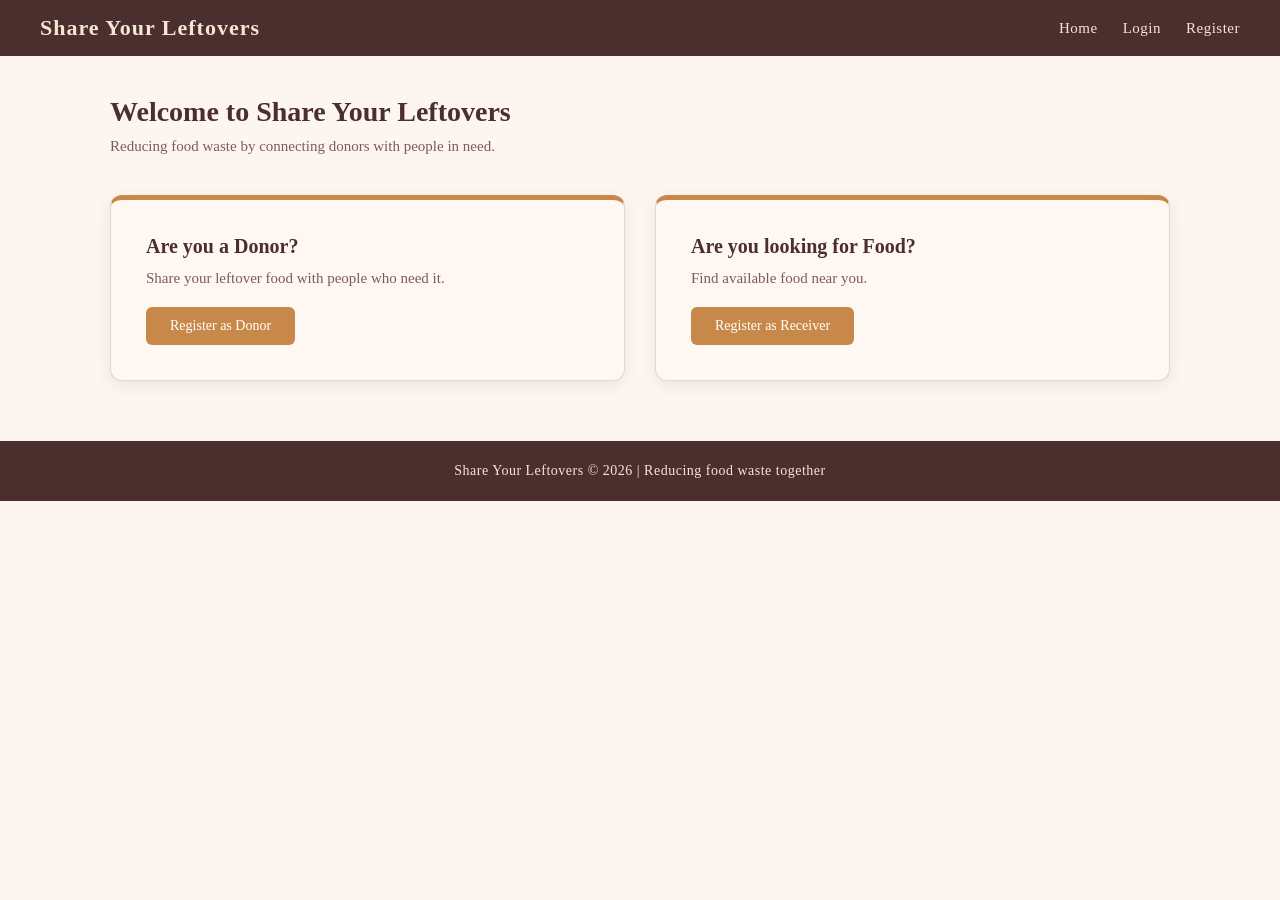
<file: index.html>
<!DOCTYPE html>
<html lang="en">

<head>
    <meta charset="UTF-8">
    <meta name="viewport" content="width=device-width, initial-scale=1.0">
    <title>Share Your Leftovers</title>
    <link rel="stylesheet" href="assets/style.css">
</head>

<body>
    
    <!-- NAVIGATION BAR -->
    <nav>
        <h1>Share Your Leftovers</h1>
        <ul>
            <li><a href="index.html">Home</a></li>
            <li><a href="auth/login.html">Login</a></li>
            <li><a href="auth/register.html">Register</a></li>
        </ul>
    </nav>

    <!-- MAIN CONTENT -->
    <main>
        <h2>Welcome to Share Your Leftovers</h2>
        <p>Reducing food waste by connecting donors with people in need.</p>

        <div class="home-cards">
            <div>
                <h3>Are you a Donor?</h3>
                <p>Share your leftover food with people who need it.</p>
                <a href="auth/register.html">Register as Donor</a>
            </div>

            <div>
                <h3>Are you looking for Food?</h3>
                <p>Find available food near you.</p>
                <a href="auth/register.html">Register as Receiver</a>
            </div>
        </div>

    </main>

    <!-- FOOTER -->
    <footer>
        <p>Share Your Leftovers &copy; 2026 | Reducing food waste together</p>
    </footer>

</body>

</html>
</file>
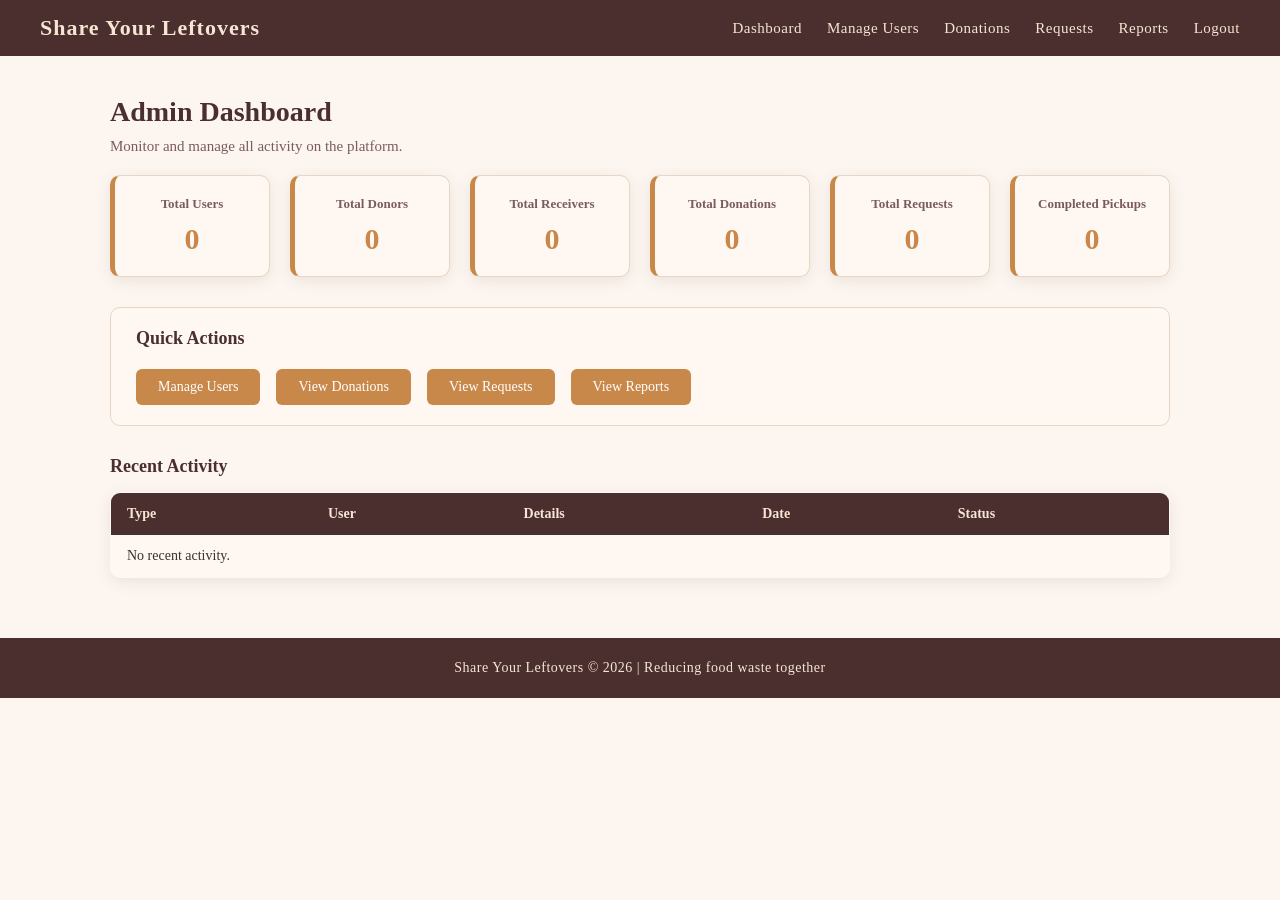
<file: admin/dashboard.html>
<!DOCTYPE html>
<html lang="en">

<head>
    <meta charset="UTF-8">
    <meta name="viewport" content="width=device-width, initial-scale=1.0">
    <title>Admin Dashboard - Share Your Leftovers</title>
    <link rel="stylesheet" href="../assets/style.css">
</head>

<body>
    
    <!-- NAVIGATION BAR -->
    <nav>
        <h1>Share Your Leftovers</h1>
        <ul>
            <li><a href="dashboard.html">Dashboard</a></li>
            <li><a href="manage_users.html">Manage Users</a></li>
            <li><a href="manage_donations.html">Donations</a></li>
            <li><a href="manage_requests.html">Requests</a></li>
            <li><a href="reports.html">Reports</a></li>
            <li><a href="../auth/login.html">Logout</a></li>
        </ul>
    </nav>

    <!-- MAIN CONTENT -->
    <main>
        <h2>Admin Dashboard</h2>
        <p>Monitor and manage all activity on the platform.</p>

        <!-- SUMMARY BOXES -->
        <div class="summary-boxes">
            <div>
                <h3>Total Users</h3>
                <p>0</p>
            </div>
            <div>
                <h3>Total Donors</h3>
                <p>0</p>
            </div>
            <div>
                <h3>Total Receivers</h3>
                <p>0</p>
            </div>
            <div>
                <h3>Total Donations</h3>
                <p>0</p>
            </div>
            <div>
                <h3>Total Requests</h3>
                <p>0</p>
            </div>
            <div>
                <h3>Completed Pickups</h3>
                <p>0</p>
            </div>
        </div>

        <!-- QUICK ACTIONS -->
        <div class="quick-actions">
            <h3>Quick Actions</h3>
            <a href="manage_users.html">Manage Users</a>
            <a href="manage_donations.html">View Donations</a>
            <a href="manage_requests.html">View Requests</a>
            <a href="reports.html">View Reports</a>
        </div>

        <!-- RECENT ACTIVITY -->
        <div>
            <h3>Recent Activity</h3>
            <table>
                <thead>
                    <tr>
                        <th>Type</th>
                        <th>User</th>
                        <th>Details</th>
                        <th>Date</th>
                        <th>Status</th>
                    </tr>
                </thead>
                <tbody>
                    <tr>
                        <td colspan="5">No recent activity.</td>
                    </tr>
                </tbody>
            </table>
        </div>

    </main>

    <!-- FOOTER -->
    <footer>
        <p>Share Your Leftovers &copy; 2026 | Reducing food waste together</p>
    </footer>

</body>

</html>

<!--http://localhost/share-leftovers/admin/dashboard.html-->
</file>
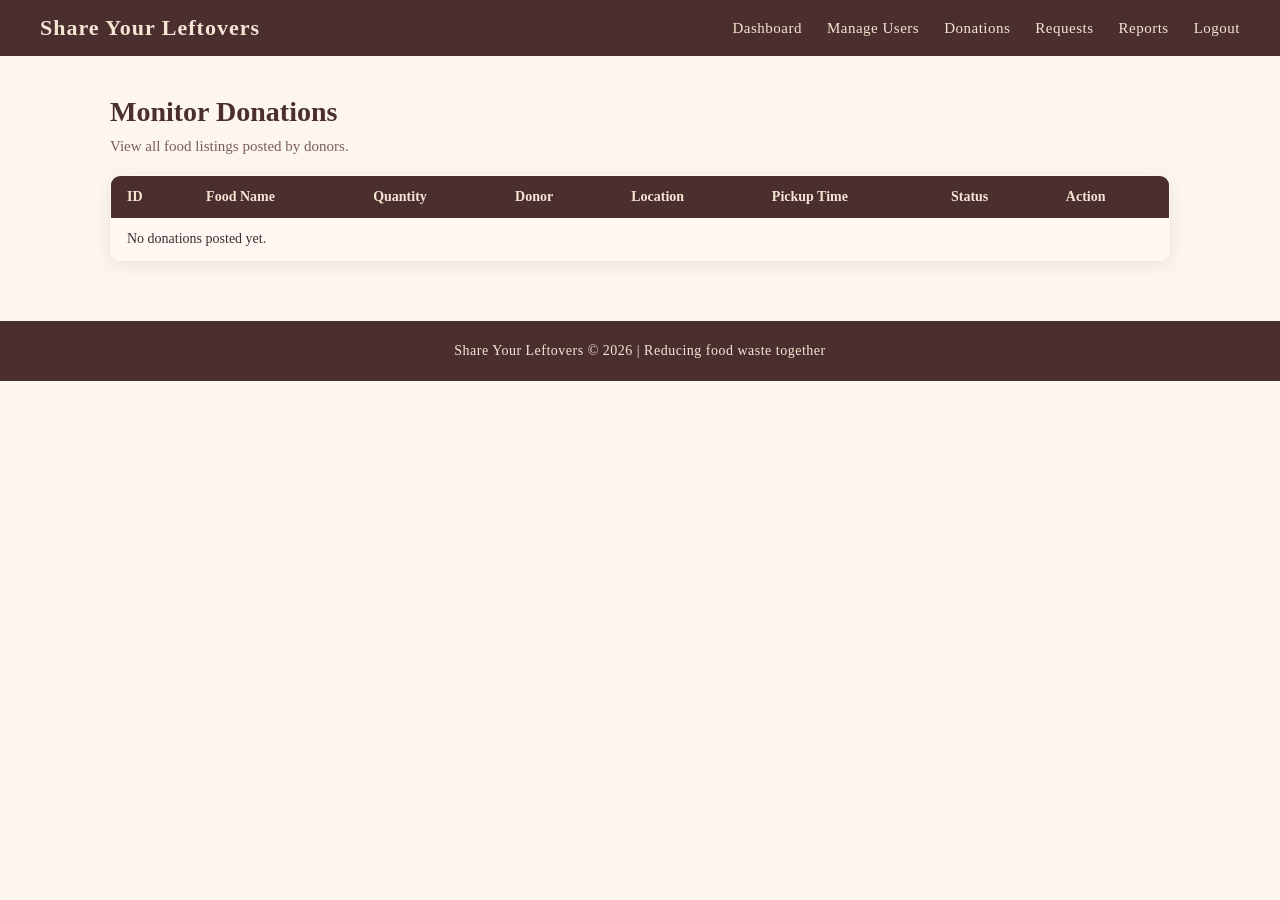
<file: admin/manage_donations.html>
<!DOCTYPE html>
<html lang="en">

<head>
    <meta charset="UTF-8">
    <meta name="viewport" content="width=device-width, initial-scale=1.0">
    <title>Manage Donations - Share Your Leftovers</title>
    <link rel="stylesheet" href="../assets/style.css">
</head>

<body>

    <nav>
        <h1>Share Your Leftovers</h1>
        <ul>
            <li><a href="dashboard.html">Dashboard</a></li>
            <li><a href="manage_users.html">Manage Users</a></li>
            <li><a href="manage_donations.html">Donations</a></li>
            <li><a href="manage_requests.html">Requests</a></li>
            <li><a href="reports.html">Reports</a></li>
            <li><a href="../auth/login.html">Logout</a></li>
        </ul>
    </nav>

    <main>
        <h2>Monitor Donations</h2>
        <p>View all food listings posted by donors.</p>

        <table>
            <thead>
                <tr>
                    <th>ID</th>
                    <th>Food Name</th>
                    <th>Quantity</th>
                    <th>Donor</th>
                    <th>Location</th>
                    <th>Pickup Time</th>
                    <th>Status</th>
                    <th>Action</th>
                </tr>
            </thead>
            <tbody>
                <tr>
                    <td colspan="8">No donations posted yet.</td>
                </tr>
            </tbody>
        </table>
    </main>

    <footer>
        <p>Share Your Leftovers &copy; 2026 | Reducing food waste together</p>
    </footer>

</body>

</html>
</file>
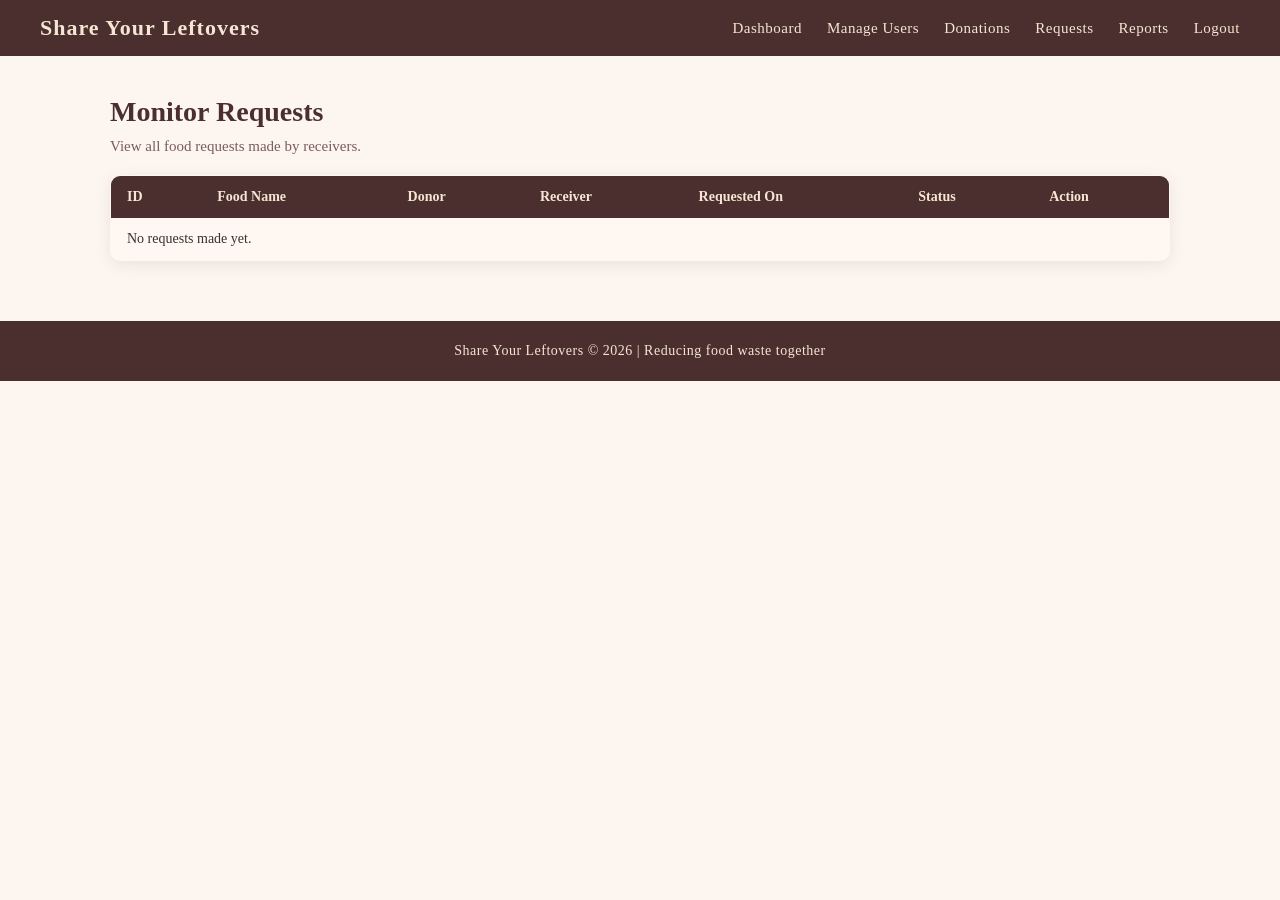
<file: admin/manage_requests.html>
<!DOCTYPE html>
<html lang="en">

<head>
    <meta charset="UTF-8">
    <meta name="viewport" content="width=device-width, initial-scale=1.0">
    <title>Manage Requests - Share Your Leftovers</title>
    <link rel="stylesheet" href="../assets/style.css">
</head>

<body>

    <nav>
        <h1>Share Your Leftovers</h1>
        <ul>
            <li><a href="dashboard.html">Dashboard</a></li>
            <li><a href="manage_users.html">Manage Users</a></li>
            <li><a href="manage_donations.html">Donations</a></li>
            <li><a href="manage_requests.html">Requests</a></li>
            <li><a href="reports.html">Reports</a></li>
            <li><a href="../auth/login.html">Logout</a></li>
        </ul>
    </nav>

    <main>
        <h2>Monitor Requests</h2>
        <p>View all food requests made by receivers.</p>

        <table>
            <thead>
                <tr>
                    <th>ID</th>
                    <th>Food Name</th>
                    <th>Donor</th>
                    <th>Receiver</th>
                    <th>Requested On</th>
                    <th>Status</th>
                    <th>Action</th>
                </tr>
            </thead>
            <tbody>
                <tr>
                    <td colspan="7">No requests made yet.</td>
                </tr>
            </tbody>
        </table>
    </main>

    <footer>
        <p>Share Your Leftovers &copy; 2026 | Reducing food waste together</p>
    </footer>

</body>

</html>
</file>
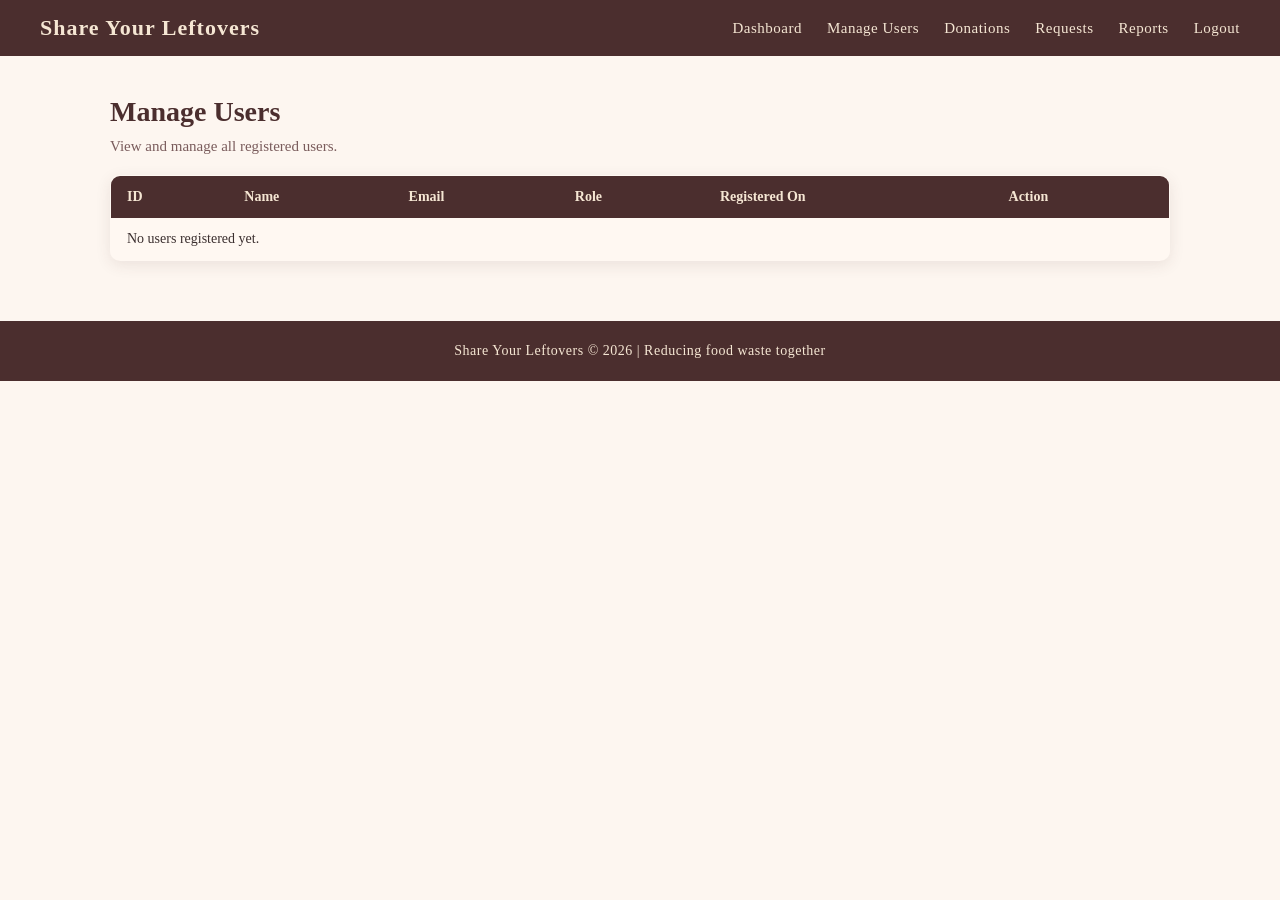
<file: admin/manage_users.html>
<!DOCTYPE html>
<html lang="en">

<head>
    <meta charset="UTF-8">
    <meta name="viewport" content="width=device-width, initial-scale=1.0">
    <title>Manage Users - Share Your Leftovers</title>
    <link rel="stylesheet" href="../assets/style.css">
</head>

<body>

    <nav>
        <h1>Share Your Leftovers</h1>
        <ul>
            <li><a href="dashboard.html">Dashboard</a></li>
            <li><a href="manage_users.html">Manage Users</a></li>
            <li><a href="manage_donations.html">Donations</a></li>
            <li><a href="manage_requests.html">Requests</a></li>
            <li><a href="reports.html">Reports</a></li>
            <li><a href="../auth/login.html">Logout</a></li>
        </ul>
    </nav>

    <main>
        <h2>Manage Users</h2>
        <p>View and manage all registered users.</p>

        <table>
            <thead>
                <tr>
                    <th>ID</th>
                    <th>Name</th>
                    <th>Email</th>
                    <th>Role</th>
                    <th>Registered On</th>
                    <th>Action</th>
                </tr>
            </thead>
            <tbody>
                <tr>
                    <td colspan="6">No users registered yet.</td>
                </tr>
            </tbody>
        </table>
    </main>

    <footer>
        <p>Share Your Leftovers &copy; 2026 | Reducing food waste together</p>
    </footer>

</body>

</html>
</file>
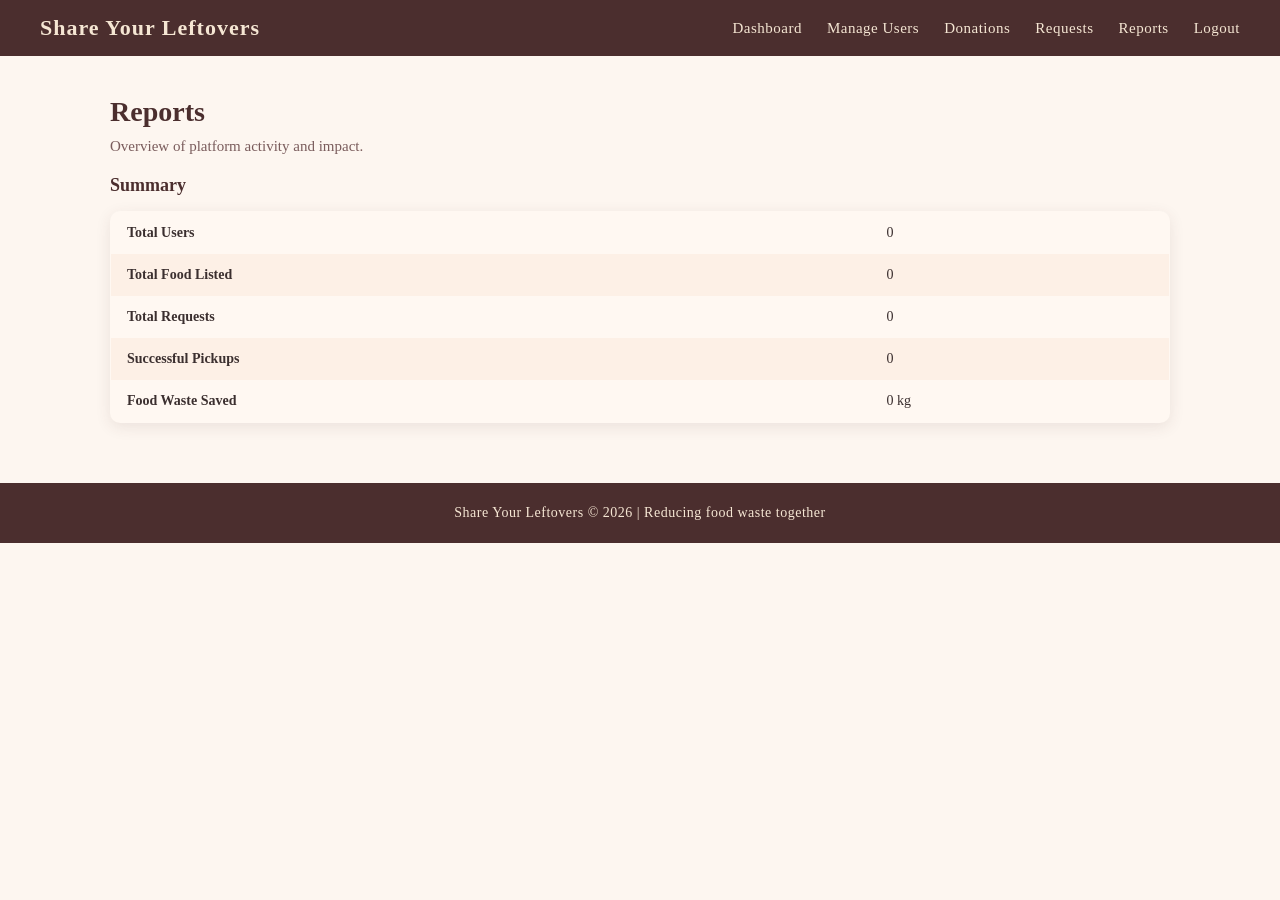
<file: admin/reports.html>
<!DOCTYPE html>
<html lang="en">

<head>
    <meta charset="UTF-8">
    <meta name="viewport" content="width=device-width, initial-scale=1.0">
    <title>Reports - Share Your Leftovers</title>
    <link rel="stylesheet" href="../assets/style.css">
</head>

<body>

    <nav>
        <h1>Share Your Leftovers</h1>
        <ul>
            <li><a href="dashboard.html">Dashboard</a></li>
            <li><a href="manage_users.html">Manage Users</a></li>
            <li><a href="manage_donations.html">Donations</a></li>
            <li><a href="manage_requests.html">Requests</a></li>
            <li><a href="reports.html">Reports</a></li>
            <li><a href="../auth/login.html">Logout</a></li>
        </ul>
    </nav>

    <main>
        <h2>Reports</h2>
        <p>Overview of platform activity and impact.</p>

        <div>
            <h3>Summary</h3>
            <table>
                <tr>
                    <th>Total Users</th>
                    <td>0</td>
                </tr>
                <tr>
                    <th>Total Food Listed</th>
                    <td>0</td>
                </tr>
                <tr>
                    <th>Total Requests</th>
                    <td>0</td>
                </tr>
                <tr>
                    <th>Successful Pickups</th>
                    <td>0</td>
                </tr>
                <tr>
                    <th>Food Waste Saved</th>
                    <td>0 kg</td>
                </tr>
            </table>
        </div>

    </main>

    <footer>
        <p>Share Your Leftovers &copy; 2026 | Reducing food waste together</p>
    </footer>

</body>

</html>
</file>
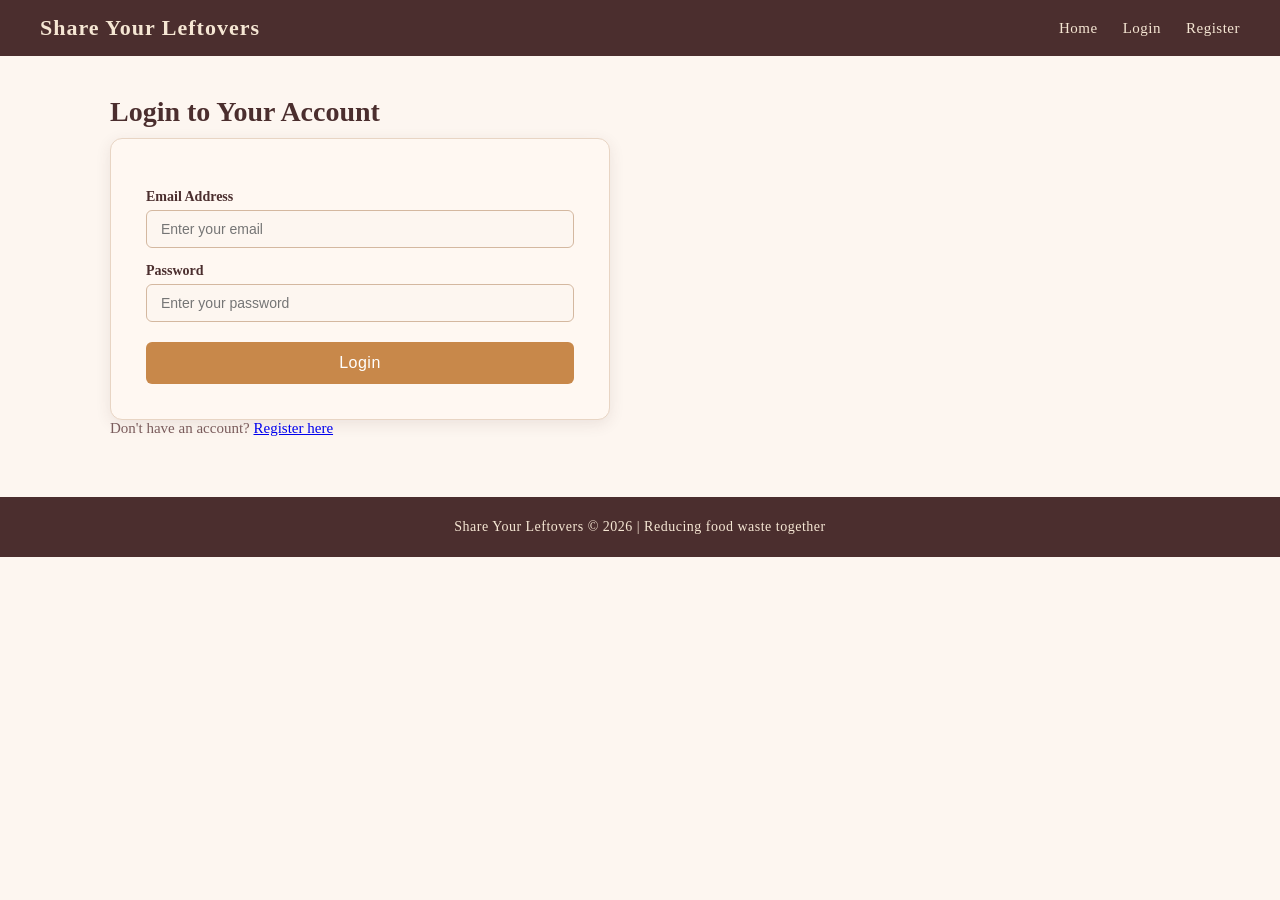
<file: auth/login.html>
<!DOCTYPE html>
<html lang="en">

<head>
    <meta charset="UTF-8">
    <meta name="viewport" content="width=device-width, initial-scale=1.0">
    <title>Login - Share Your Leftovers</title>
    <link rel="stylesheet" href="../assets/style.css">
</head>

<body>

    <!-- NAVIGATION BAR -->
    <nav>
        <h1>Share Your Leftovers</h1>
        <ul>
            <li><a href="../index.html">Home</a></li>
            <li><a href="login.html">Login</a></li>
            <li><a href="register.html">Register</a></li>
        </ul>
    </nav>

    <!-- MAIN CONTENT -->
    <main>
        <h2>Login to Your Account</h2>

        <form action="login.php" method="POST">

            <label for="email">Email Address</label>
            <input type="email" id="email" name="email" placeholder="Enter your email" required>

            <label for="password">Password</label>
            <input type="password" id="password" name="password" placeholder="Enter your password" required>

            <button type="submit">Login</button>

        </form>

        <p>Don't have an account? <a href="register.html">Register here</a></p>

    </main>

    <!-- FOOTER -->
    <footer>
        <p>Share Your Leftovers &copy; 2026 | Reducing food waste together</p>
    </footer>

</body>

</html>
</file>
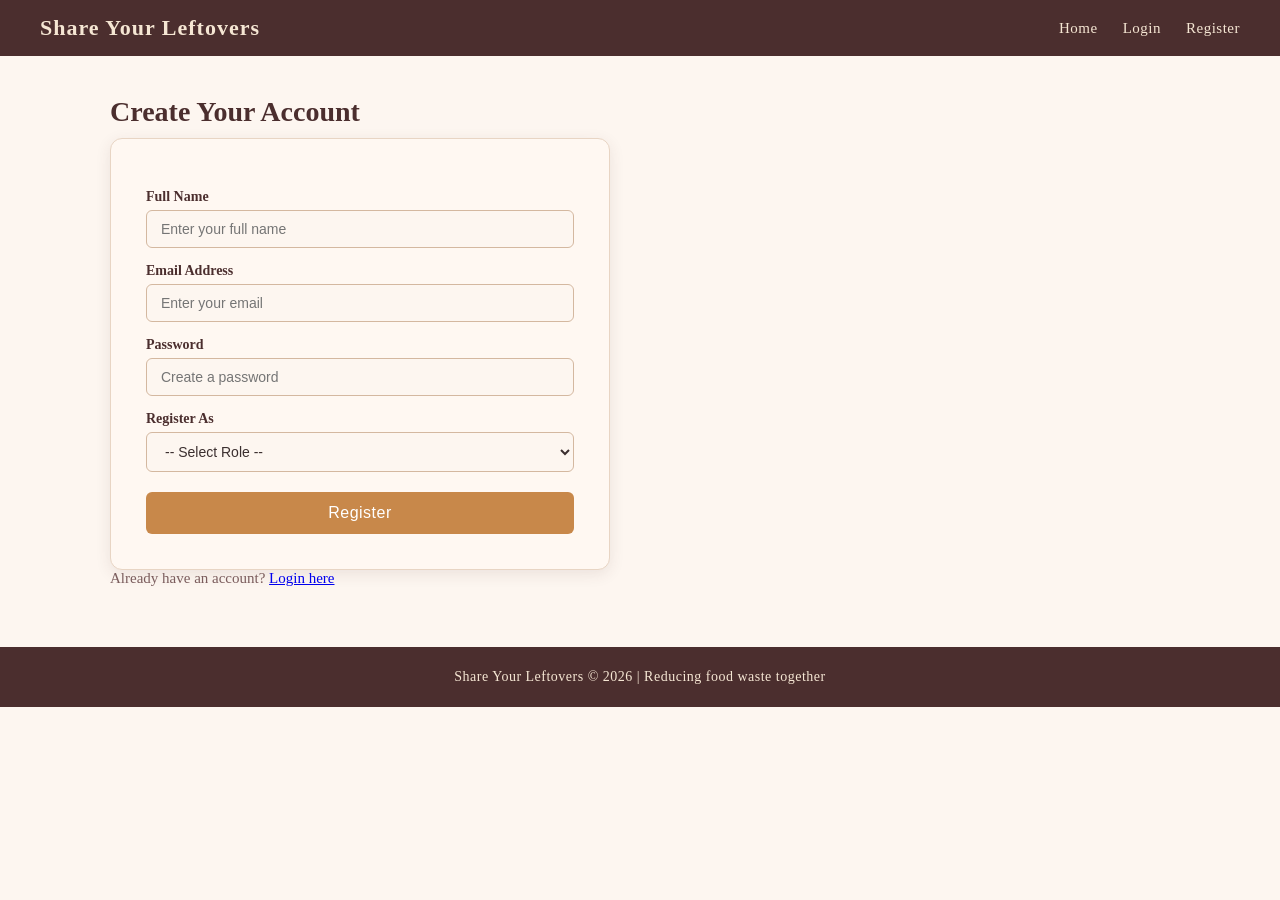
<file: auth/register.html>
<!DOCTYPE html>
<html lang="en">

<head>
    <meta charset="UTF-8">
    <meta name="viewport" content="width=device-width, initial-scale=1.0">
    <title>Register - Share Your Leftovers</title>
    <link rel="stylesheet" href="../assets/style.css">
</head>

<body>

    <!-- NAVIGATION BAR -->
    <nav>
        <h1>Share Your Leftovers</h1>
        <ul>
            <li><a href="../index.html">Home</a></li>
            <li><a href="login.html">Login</a></li>
            <li><a href="register.html">Register</a></li>
        </ul>
    </nav>

    <!-- MAIN CONTENT -->
    <main>
        <h2>Create Your Account</h2>

        <form id="registerForm" action="register.php" method="POST">

            <label for="name">Full Name</label>
            <input type="text" id="name" name="name" placeholder="Enter your full name">

            <label for="email">Email Address</label>
            <input type="email" id="email" name="email" placeholder="Enter your email">

            <label for="password">Password</label>
            <input type="password" id="password" name="password" placeholder="Create a password">

            <label for="role">Register As</label>
            <select id="role" name="role">
                <option disabled selected value="">-- Select Role --</option>
                <option value="donor">Donor</option>
                <option value="receiver">Receiver</option>
            </select>

            <button type="submit">Register</button>

        </form>

        <p>Already have an account? <a href="login.html">Login here</a></p>

    </main>

    <!-- FOOTER -->
    <footer>
        <p>Share Your Leftovers &copy; 2026 | Reducing food waste together</p>
    </footer>
    <script src="../assets/validation.js"></script>
</body>

</html>
</file>
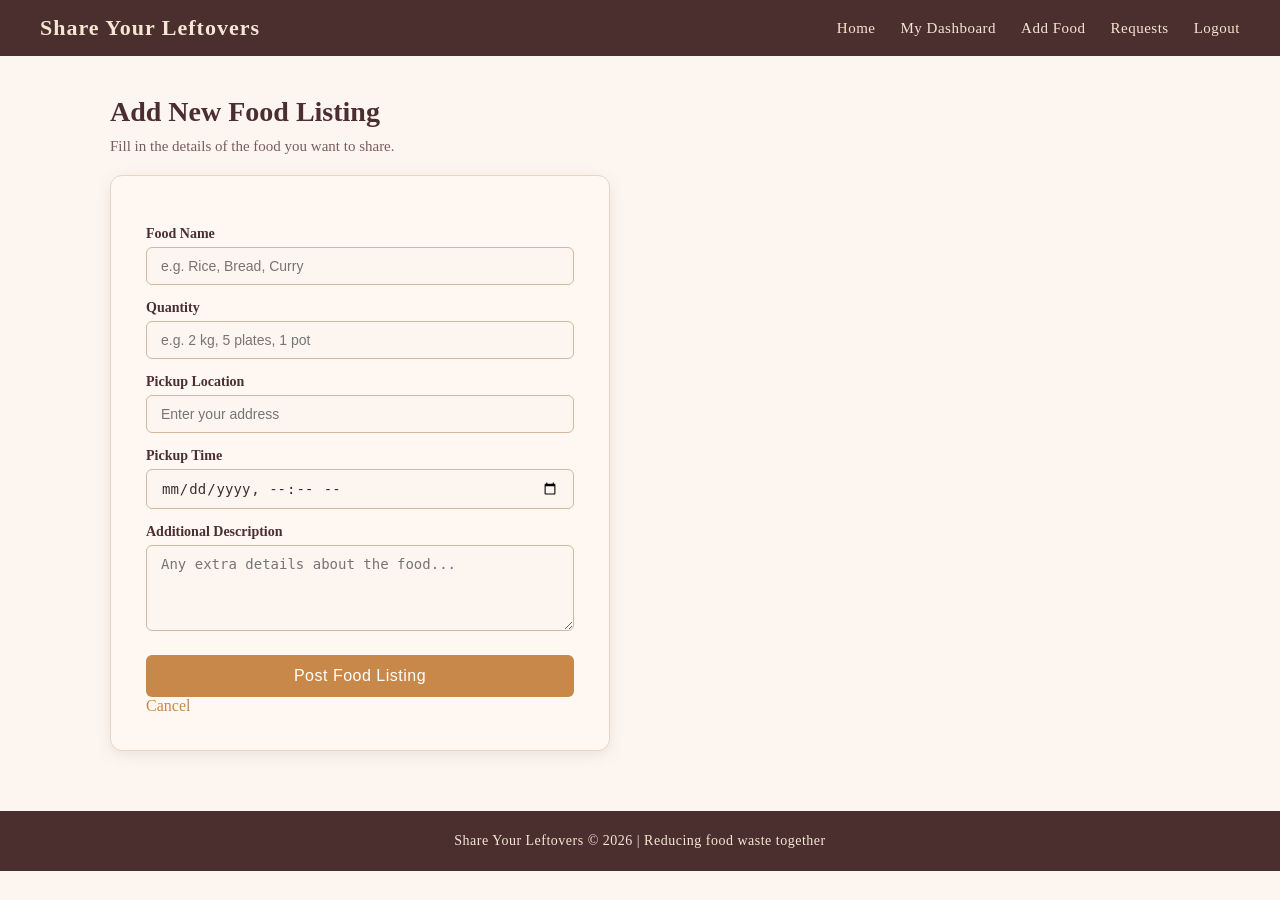
<file: donor/add_food.html>
<!DOCTYPE html>
<html lang="en">

<head>
    <meta charset="UTF-8">
    <meta name="viewport" content="width=device-width, initial-scale=1.0">
    <title>Add Food - Share Your Leftovers</title>
    <link rel="stylesheet" href="../assets/style.css">
</head>

<body>

    <!-- NAVIGATION BAR -->
    <nav>
        <h1>Share Your Leftovers</h1>
        <ul>
            <li><a href="../index.html">Home</a></li>
            <li><a href="dashboard.html">My Dashboard</a></li>
            <li><a href="add_food.html">Add Food</a></li>
            <li><a href="manage_requests.html">Requests</a></li>
            <li><a href="../auth/login.html">Logout</a></li>
        </ul>
    </nav>

    <!-- MAIN CONTENT -->
    <main>
        <h2>Add New Food Listing</h2>
        <p>Fill in the details of the food you want to share.</p>

        <form id="addFoodForm" action="" method="POST">

            <label for="food_name">Food Name</label>
            <input type="text" id="food_name" name="food_name" placeholder="e.g. Rice, Bread, Curry">

            <label for="quantity">Quantity</label>
            <input type="text" id="quantity" name="quantity" placeholder="e.g. 2 kg, 5 plates, 1 pot">

            <label for="location">Pickup Location</label>
            <input type="text" id="location" name="location" placeholder="Enter your address">

            <label for="pickup_time">Pickup Time</label>
            <input type="datetime-local" id="pickup_time" name="pickup_time">

            <label for="description">Additional Description</label>
            <textarea id="description" name="description" placeholder="Any extra details about the food..."
                rows="4"></textarea>

            <button type="submit">Post Food Listing</button>
            <a href="dashboard.html">Cancel</a>

        </form>

    </main>

    <!-- FOOTER -->
    <footer>
        <p>Share Your Leftovers &copy; 2026 | Reducing food waste together</p>
    </footer>
    <script src="../assets/validation.js"></script>
</body>

</html>
</file>
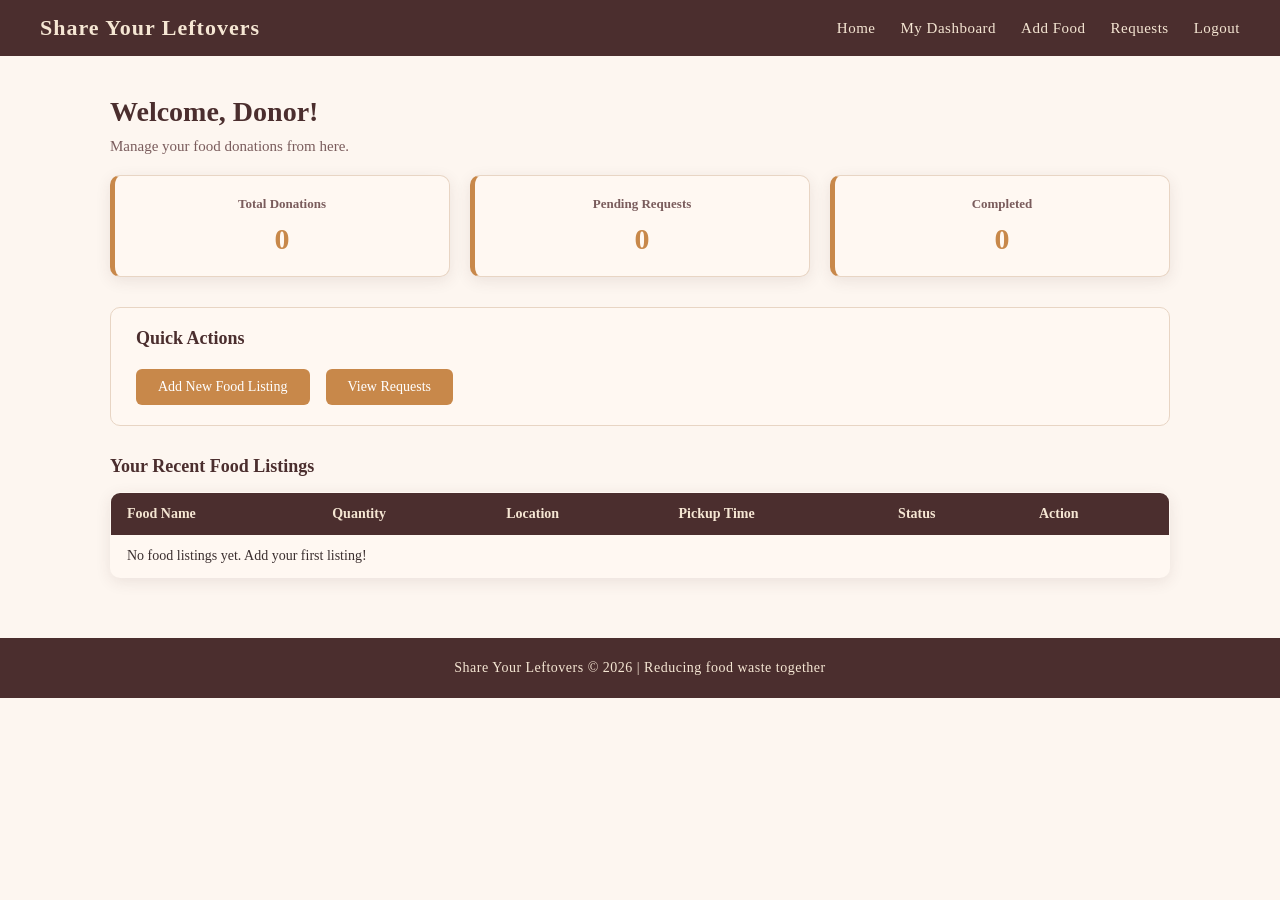
<file: donor/dashboard.html>
<!DOCTYPE html>
<html lang="en">

<head>
    <meta charset="UTF-8">
    <meta name="viewport" content="width=device-width, initial-scale=1.0">
    <title>Donor Dashboard - Share Your Leftovers</title>
    <link rel="stylesheet" href="../assets/style.css">
</head>

<body>

    <!-- NAVIGATION BAR -->
    <nav>
        <h1>Share Your Leftovers</h1>
        <ul>
            <li><a href="../index.html">Home</a></li>
            <li><a href="dashboard.html">My Dashboard</a></li>
            <li><a href="add_food.html">Add Food</a></li>
            <li><a href="manage_requests.html">Requests</a></li>
            <li><a href="../auth/login.html">Logout</a></li>
        </ul>
    </nav>

    <!-- MAIN CONTENT -->
    <main>
        <h2>Welcome, Donor!</h2>
        <p>Manage your food donations from here.</p>

        <!-- SUMMARY BOXES -->
       
<div class="summary-boxes">
    <div>
        <h3>Total Donations</h3>
        <p>0</p>
    </div>
    <div>
        <h3>Pending Requests</h3>
        <p>0</p>
    </div>
    <div>
        <h3>Completed</h3>
        <p>0</p>
    </div>
</div>

<!-- QUICK ACTIONS -->
<div class="quick-actions">
    <h3>Quick Actions</h3>
    <a href="add_food.html">Add New Food Listing</a>
    <a href="manage_requests.html">View Requests</a>
</div>


        <!-- RECENT LISTINGS -->
        <div>
            <h3>Your Recent Food Listings</h3>
            <table>
                <thead>
                    <tr>
                        <th>Food Name</th>
                        <th>Quantity</th>
                        <th>Location</th>
                        <th>Pickup Time</th>
                        <th>Status</th>
                        <th>Action</th>
                    </tr>
                </thead>
                <tbody>
                    <tr>
                        <td colspan="6">No food listings yet. Add your first listing!</td>
                    </tr>
                </tbody>
            </table>
        </div>

    </main>

    <!-- FOOTER -->
    <footer>
        <p>Share Your Leftovers &copy; 2026 | Reducing food waste together</p>
    </footer>

</body>

</html>



<!--http://localhost/share-leftovers/donor/dashboard.html-->
</file>
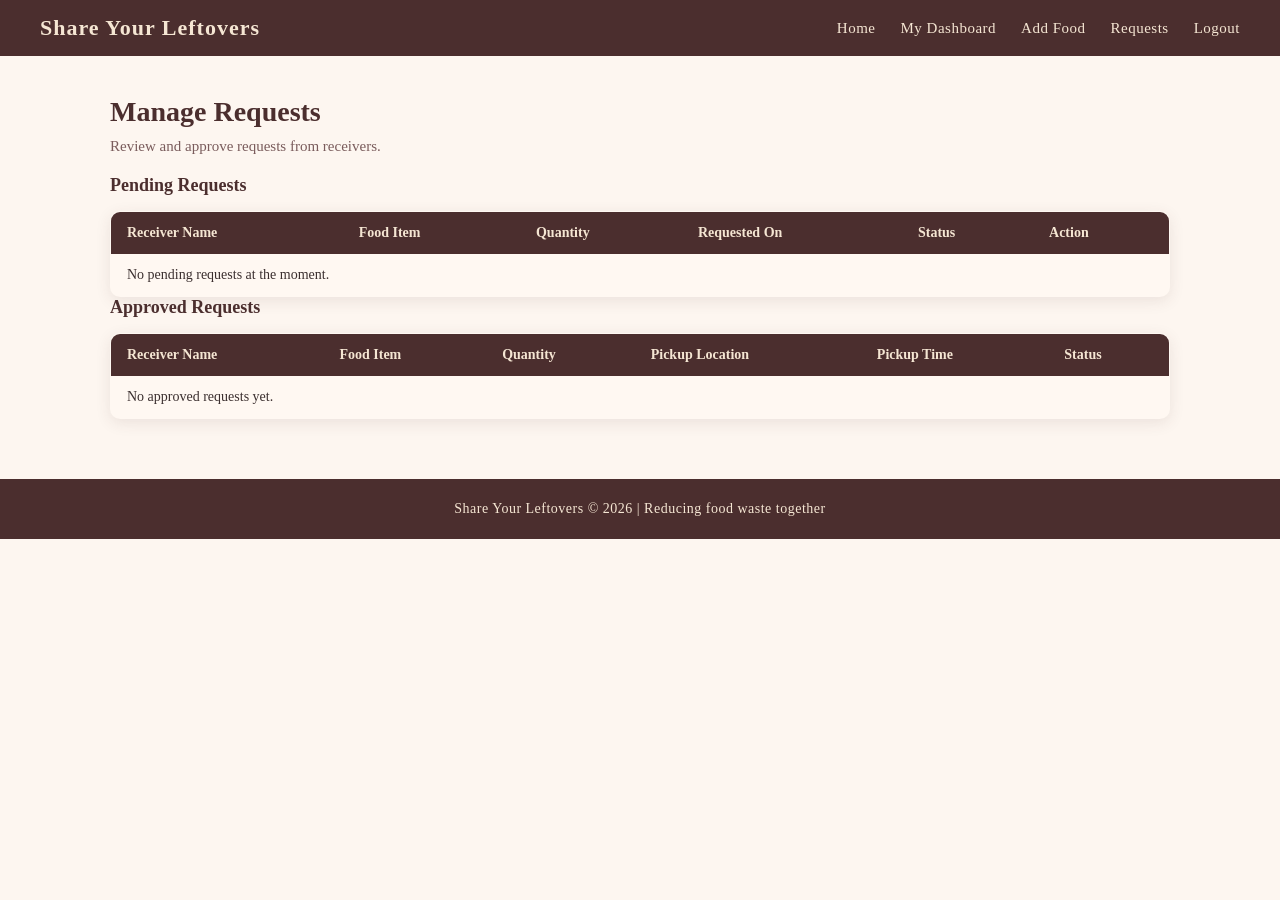
<file: donor/manage_requests.html>
<!DOCTYPE html>
<html lang="en">

<head>
    <meta charset="UTF-8">
    <meta name="viewport" content="width=device-width, initial-scale=1.0">
    <title>Manage Requests - Share Your Leftovers</title>
    <link rel="stylesheet" href="../assets/style.css">
</head>

<body>

    <!-- NAVIGATION BAR -->
    <nav>
        <h1>Share Your Leftovers</h1>
        <ul>
            <li><a href="../index.html">Home</a></li>
            <li><a href="dashboard.html">My Dashboard</a></li>
            <li><a href="add_food.html">Add Food</a></li>
            <li><a href="manage_requests.html">Requests</a></li>
            <li><a href="../auth/login.html">Logout</a></li>
        </ul>
    </nav>

    <!-- MAIN CONTENT -->
    <main>
        <h2>Manage Requests</h2>
        <p>Review and approve requests from receivers.</p>

        <!-- PENDING REQUESTS -->
        <div>
            <h3>Pending Requests</h3>
            <table>
                <thead>
                    <tr>
                        <th>Receiver Name</th>
                        <th>Food Item</th>
                        <th>Quantity</th>
                        <th>Requested On</th>
                        <th>Status</th>
                        <th>Action</th>
                    </tr>
                </thead>
                <tbody>
                    <tr>
                        <td colspan="6">No pending requests at the moment.</td>
                    </tr>
                </tbody>
            </table>
        </div>

        <!-- APPROVED REQUESTS -->
        <div>
            <h3>Approved Requests</h3>
            <table>
                <thead>
                    <tr>
                        <th>Receiver Name</th>
                        <th>Food Item</th>
                        <th>Quantity</th>
                        <th>Pickup Location</th>
                        <th>Pickup Time</th>
                        <th>Status</th>
                    </tr>
                </thead>
                <tbody>
                    <tr>
                        <td colspan="6">No approved requests yet.</td>
                    </tr>
                </tbody>
            </table>
        </div>

    </main>

    <!-- FOOTER -->
    <footer>
        <p>Share Your Leftovers &copy; 2026 | Reducing food waste together</p>
    </footer>

</body>

</html>
</file>
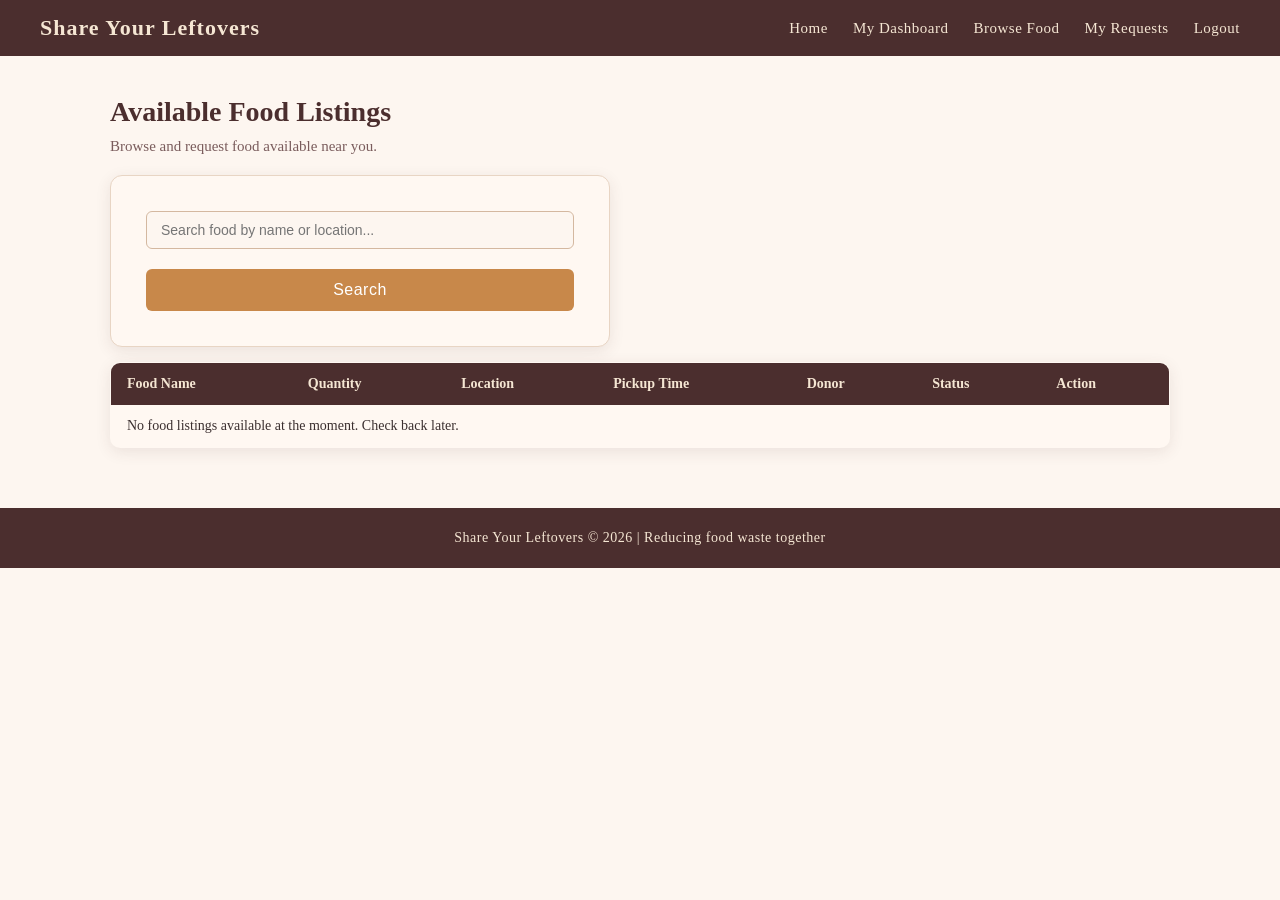
<file: receiver/browse_food.html>
<!DOCTYPE html>
<html lang="en">

<head>
    <meta charset="UTF-8">
    <meta name="viewport" content="width=device-width, initial-scale=1.0">
    <title>Browse Food - Share Your Leftovers</title>
    <link rel="stylesheet" href="../assets/style.css">
</head>

<body>

    <!-- NAVIGATION BAR -->
    <nav>
        <h1>Share Your Leftovers</h1>
        <ul>
            <li><a href="../index.html">Home</a></li>
            <li><a href="dashboard.html">My Dashboard</a></li>
            <li><a href="browse_food.html">Browse Food</a></li>
            <li><a href="my_requests.html">My Requests</a></li>
            <li><a href="../auth/login.html">Logout</a></li>
        </ul>
    </nav>

    <!-- MAIN CONTENT -->
    <main>
        <h2>Available Food Listings</h2>
        <p>Browse and request food available near you.</p>

        <!-- SEARCH BAR -->
        <form method="GET" action="">
            <input type="text" name="search" placeholder="Search food by name or location...">
            <button type="submit">Search</button>
        </form>

        <!-- FOOD LISTINGS -->
        <div>
            <table>
                <thead>
                    <tr>
                        <th>Food Name</th>
                        <th>Quantity</th>
                        <th>Location</th>
                        <th>Pickup Time</th>
                        <th>Donor</th>
                        <th>Status</th>
                        <th>Action</th>
                    </tr>
                </thead>
                <tbody>
                    <tr>
                        <td colspan="7">No food listings available at the moment. Check back later.</td>
                    </tr>
                </tbody>
            </table>
        </div>

    </main>

    <!-- FOOTER -->
    <footer>
        <p>Share Your Leftovers &copy; 2026 | Reducing food waste together</p>
    </footer>

</body>

</html>
</file>
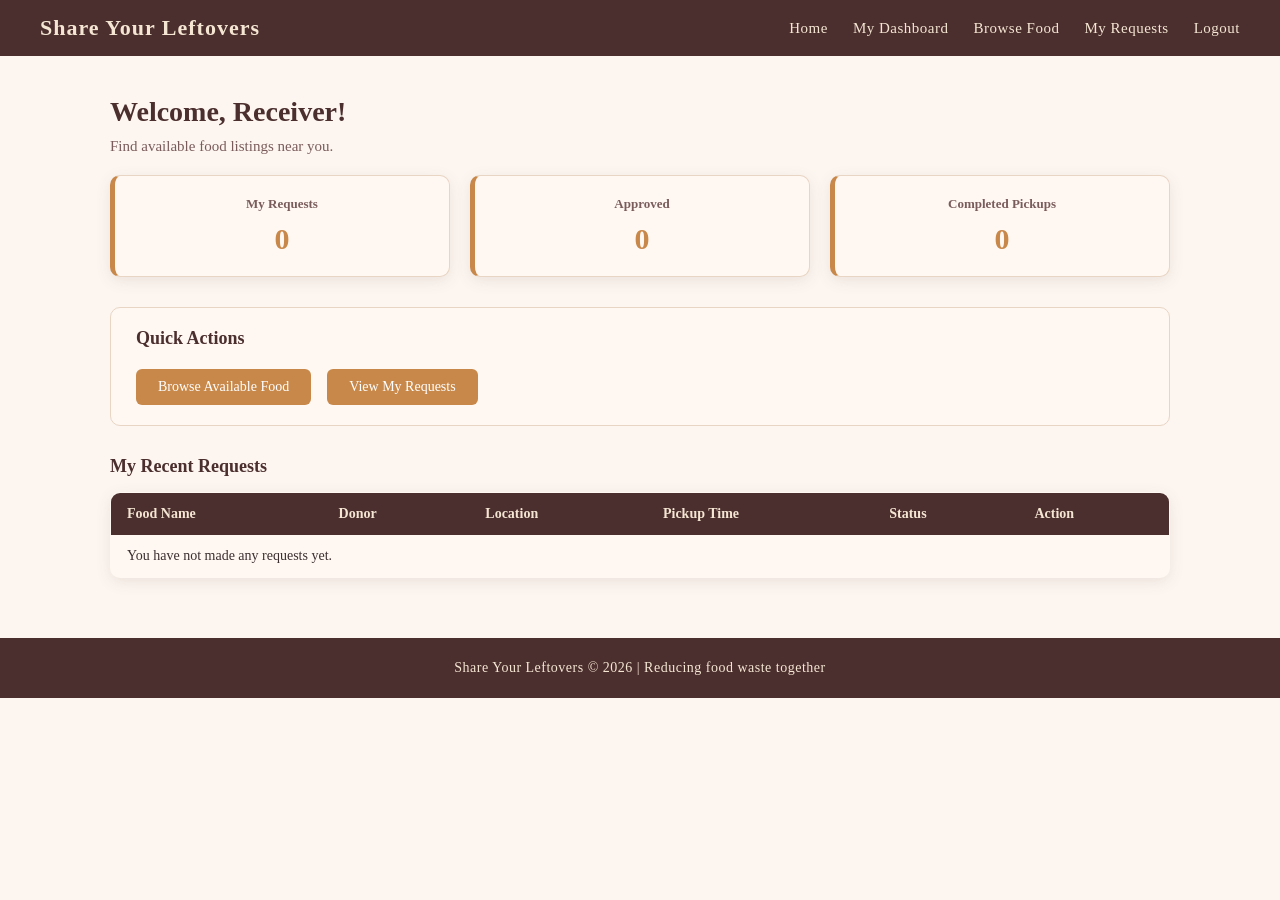
<file: receiver/dashboard.html>
<!DOCTYPE html>
<html lang="en">

<head>
    <meta charset="UTF-8">
    <meta name="viewport" content="width=device-width, initial-scale=1.0">
    <title>Receiver Dashboard - Share Your Leftovers</title>
    <link rel="stylesheet" href="../assets/style.css">
</head>

<body>

    <!-- NAVIGATION BAR -->
    <nav>
        <h1>Share Your Leftovers</h1>
        <ul>
            <li><a href="../index.html">Home</a></li>
            <li><a href="dashboard.html">My Dashboard</a></li>
            <li><a href="browse_food.html">Browse Food</a></li>
            <li><a href="my_requests.html">My Requests</a></li>
            <li><a href="../auth/login.html">Logout</a></li>
        </ul>
    </nav>

    <!-- MAIN CONTENT -->
    <main>
        <h2>Welcome, Receiver!</h2>
        <p>Find available food listings near you.</p>

        <!-- SUMMARY BOXES -->
        <div class="summary-boxes">
            <div>
                <h3>My Requests</h3>
                <p>0</p>
            </div>
            <div>
                <h3>Approved</h3>
                <p>0</p>
            </div>
            <div>
                <h3>Completed Pickups</h3>
                <p>0</p>
            </div>
        </div>

        <!-- QUICK ACTIONS -->
        <div class="quick-actions">
            <h3>Quick Actions</h3>
            <a href="browse_food.html">Browse Available Food</a>
            <a href="my_requests.html">View My Requests</a>
        </div>
        <!-- RECENT REQUESTS -->
        <div>
            <h3>My Recent Requests</h3>
            <table>
                <thead>
                    <tr>
                        <th>Food Name</th>
                        <th>Donor</th>
                        <th>Location</th>
                        <th>Pickup Time</th>
                        <th>Status</th>
                        <th>Action</th>
                    </tr>
                </thead>
                <tbody>
                    <tr>
                        <td colspan="6">You have not made any requests yet.</td>
                    </tr>
                </tbody>
            </table>
        </div>

    </main>

    <!-- FOOTER -->
    <footer>
        <p>Share Your Leftovers &copy; 2026 | Reducing food waste together</p>
    </footer>

</body>

</html>

<!--http://localhost/share-leftovers/receiver/dashboard.html-->
</file>
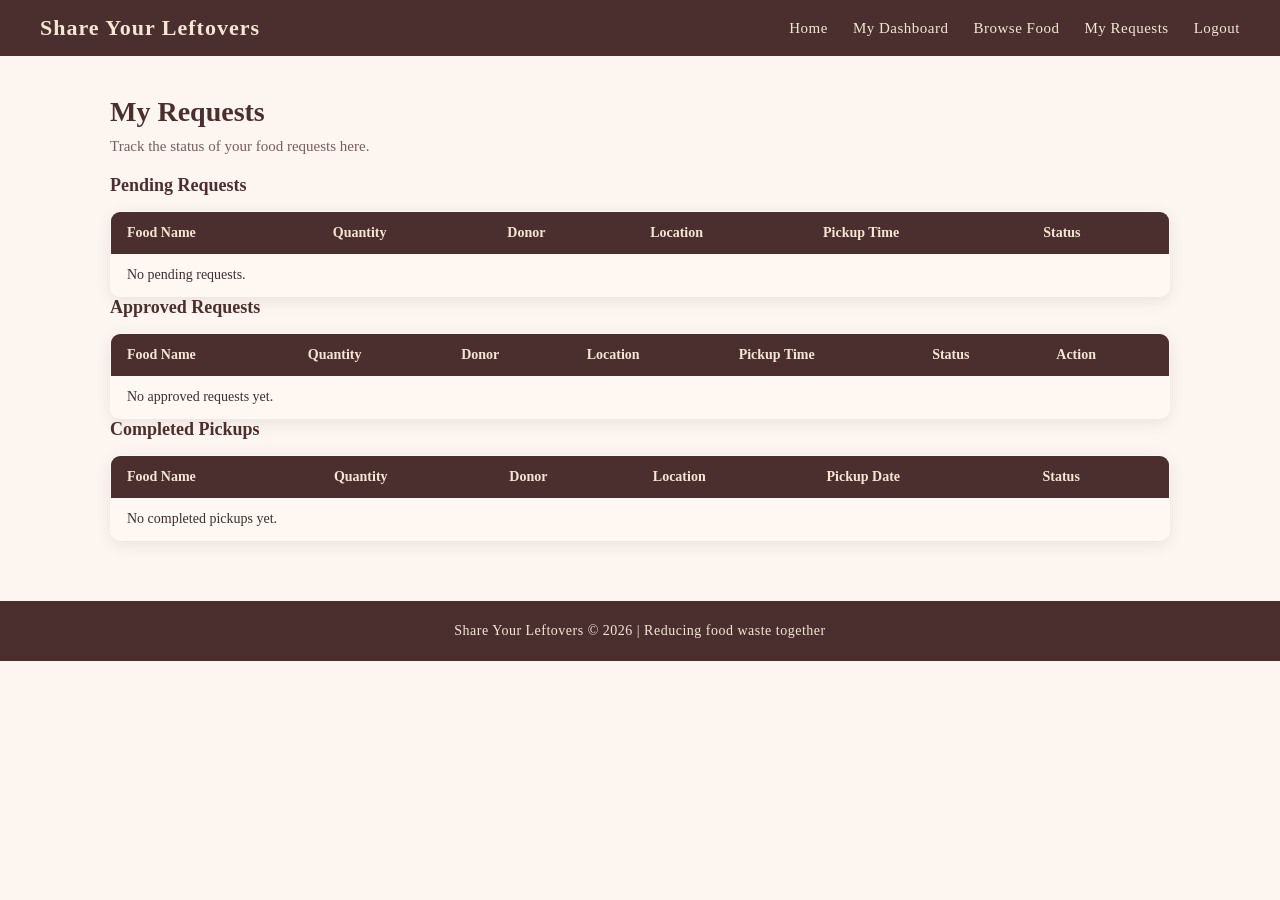
<file: receiver/my_requests.html>
<!DOCTYPE html>
<html lang="en">

<head>
    <meta charset="UTF-8">
    <meta name="viewport" content="width=device-width, initial-scale=1.0">
    <title>My Requests - Share Your Leftovers</title>
    <link rel="stylesheet" href="../assets/style.css">
</head>

<body>

    <!-- NAVIGATION BAR -->
    <nav>
        <h1>Share Your Leftovers</h1>
        <ul>
            <li><a href="../index.html">Home</a></li>
            <li><a href="dashboard.html">My Dashboard</a></li>
            <li><a href="browse_food.html">Browse Food</a></li>
            <li><a href="my_requests.html">My Requests</a></li>
            <li><a href="../auth/login.html">Logout</a></li>
        </ul>
    </nav>

    <!-- MAIN CONTENT -->
    <main>
        <h2>My Requests</h2>
        <p>Track the status of your food requests here.</p>

        <!-- PENDING REQUESTS -->
        <div>
            <h3>Pending Requests</h3>
            <table>
                <thead>
                    <tr>
                        <th>Food Name</th>
                        <th>Quantity</th>
                        <th>Donor</th>
                        <th>Location</th>
                        <th>Pickup Time</th>
                        <th>Status</th>
                    </tr>
                </thead>
                <tbody>
                    <tr>
                        <td colspan="6">No pending requests.</td>
                    </tr>
                </tbody>
            </table>
        </div>

        <!-- APPROVED REQUESTS -->
        <div>
            <h3>Approved Requests</h3>
            <table>
                <thead>
                    <tr>
                        <th>Food Name</th>
                        <th>Quantity</th>
                        <th>Donor</th>
                        <th>Location</th>
                        <th>Pickup Time</th>
                        <th>Status</th>
                        <th>Action</th>
                    </tr>
                </thead>
                <tbody>
                    <tr>
                        <td colspan="7">No approved requests yet.</td>
                    </tr>
                </tbody>
            </table>
        </div>

        <!-- COMPLETED REQUESTS -->
        <div>
            <h3>Completed Pickups</h3>
            <table>
                <thead>
                    <tr>
                        <th>Food Name</th>
                        <th>Quantity</th>
                        <th>Donor</th>
                        <th>Location</th>
                        <th>Pickup Date</th>
                        <th>Status</th>
                    </tr>
                </thead>
                <tbody>
                    <tr>
                        <td colspan="6">No completed pickups yet.</td>
                    </tr>
                </tbody>
            </table>
        </div>

    </main>

    <!-- FOOTER -->
    <footer>
        <p>Share Your Leftovers &copy; 2026 | Reducing food waste together</p>
    </footer>

</body>

</html>
</file>
<file: assets/style.css>
/* ===== GENERAL RESET ===== */
* {
    margin: 0;
    padding: 0;
    box-sizing: border-box;
}

body {
    font-family: 'Georgia', serif;
    background-color: #fdf6f0;
    color: #3b2f2f;
}

/* ===== NAVIGATION BAR ===== */
nav {
    background-color: #4b2e2e;
    padding: 15px 40px;
    display: flex;
    justify-content: space-between;
    align-items: center;
}

nav h1 {
    color: #f5e6d3;
    font-size: 22px;
    letter-spacing: 1px;
}

nav ul {
    list-style: none;
    display: flex;
    gap: 25px;
}

nav ul li a {
    color: #f5e6d3;
    text-decoration: none;
    font-size: 15px;
    letter-spacing: 0.5px;
}

nav ul li a:hover {
    color: #d4a96a;
}

/* ===== MAIN CONTENT ===== */
main {
    max-width: 1100px;
    margin: 40px auto;
    padding: 0 20px;
}

main h2 {
    font-size: 28px;
    margin-bottom: 10px;
    color: #4b2e2e;
}

main h3 {
    font-size: 18px;
    color: #4b2e2e;
    margin-bottom: 10px;
}

main p {
    font-size: 15px;
    color: #7a5c5c;
    margin-bottom: 20px;
}

/* ===== FORMS ===== */
form {
    background-color: #fff8f2;
    padding: 35px;
    border-radius: 12px;
    max-width: 500px;
    box-shadow: 0 4px 15px rgba(75, 46, 46, 0.1);
    border: 1px solid #e8d5c4;
}

form label {
    display: block;
    font-size: 14px;
    font-weight: bold;
    margin-bottom: 5px;
    margin-top: 15px;
    color: #4b2e2e;
}

form input,
form select,
form textarea {
    width: 100%;
    padding: 10px 14px;
    border: 1px solid #d4b8a0;
    border-radius: 6px;
    font-size: 14px;
    background-color: #fdf6f0;
    color: #3b2f2f;
}

form input:focus,
form select:focus,
form textarea:focus {
    outline: none;
    border-color: #c8884a;
    background-color: #fff;
}

form button {
    margin-top: 20px;
    width: 100%;
    padding: 12px;
    background-color: #c8884a;
    color: white;
    border: none;
    border-radius: 6px;
    font-size: 16px;
    cursor: pointer;
    letter-spacing: 0.5px;
}

form button:hover {
    background-color: #a86830;
}

form p {
    margin-top: 15px;
    font-size: 14px;
    color: #7a5c5c;
}

form a {
    color: #c8884a;
    text-decoration: none;
}

form a:hover {
    text-decoration: underline;
}

/* ===== TABLES ===== */
table {
    width: 100%;
    border-collapse: collapse;
    background-color: #fff8f2;
    border-radius: 10px;
    overflow: hidden;
    box-shadow: 0 4px 15px rgba(75, 46, 46, 0.1);
    margin-top: 15px;
    border: 1px solid #e8d5c4;
}

table thead {
    background-color: #4b2e2e;
    color: #f5e6d3;
}

table th,
table td {
    padding: 13px 16px;
    text-align: left;
    font-size: 14px;
}

table tbody tr:nth-child(even) {
    background-color: #fdf0e6;
}

table tbody tr:hover {
    background-color: #f5e6d3;
}

/* ===== SUMMARY BOXES ===== */
.summary-boxes {
    display: flex;
    gap: 20px;
    flex-wrap: wrap;
    margin-bottom: 30px;
}

.summary-boxes div {
    background-color: #fff8f2;
    padding: 20px;
    border-radius: 10px;
    flex: 1;
    min-width: 150px;
    text-align: center;
    box-shadow: 0 4px 15px rgba(75, 46, 46, 0.1);
    border-left: 5px solid #c8884a;
    border: 1px solid #e8d5c4;
    border-left: 5px solid #c8884a;
}

.summary-boxes div h3 {
    font-size: 13px;
    color: #7a5c5c;
    margin-bottom: 10px;
}

.summary-boxes div p {
    font-size: 30px;
    font-weight: bold;
    color: #c8884a;
    margin: 0;
}

/* ===== QUICK ACTIONS ===== */
.quick-actions {
    background-color: #fff8f2;
    padding: 20px 25px;
    border-radius: 10px;
    margin-bottom: 30px;
    border: 1px solid #e8d5c4;
}

.quick-actions a {
    display: inline-block;
    padding: 10px 22px;
    background-color: #c8884a;
    color: white;
    border-radius: 6px;
    text-decoration: none;
    font-size: 14px;
    margin-right: 12px;
    margin-top: 10px;
}

.quick-actions a:hover {
    background-color: #a86830;
}

/* ===== HOMEPAGE HERO ===== */
.hero {
    text-align: center;
    padding: 60px 20px 40px;
}

.hero h2 {
    font-size: 36px;
    color: #4b2e2e;
    margin-bottom: 12px;
}

.hero p {
    font-size: 17px;
    color: #7a5c5c;
    margin-bottom: 0;
}

/* ===== HOMEPAGE CARDS ===== */
.home-cards {
    display: flex;
    gap: 30px;
    margin-top: 40px;
    flex-wrap: wrap;
}

.home-cards div {
    background-color: #fff8f2;
    padding: 35px;
    border-radius: 12px;
    flex: 1;
    min-width: 250px;
    box-shadow: 0 4px 15px rgba(75, 46, 46, 0.1);
    border: 1px solid #e8d5c4;
    border-top: 5px solid #c8884a;
}

.home-cards div h3 {
    color: #4b2e2e;
    margin-bottom: 12px;
    font-size: 20px;
}

.home-cards div p {
    color: #7a5c5c;
    margin-bottom: 0;
}

.home-cards div a {
    display: inline-block;
    margin-top: 20px;
    padding: 11px 24px;
    background-color: #c8884a;
    color: white;
    border-radius: 6px;
    text-decoration: none;
    font-size: 14px;
}

.home-cards div a:hover {
    background-color: #a86830;
}

/* ===== FOOTER ===== */
footer {
    text-align: center;
    padding: 22px;
    background-color: #4b2e2e;
    color: #f5e6d3;
    font-size: 14px;
    margin-top: 60px;
    letter-spacing: 0.5px;
}

#btn {
    background-color: #df9250;
    color: white;
    padding: 8px 6px;
    font-size: 13px;
    border-radius: 4px;
    border: none;
    font-family: 'Georgia', serif;
    box-shadow: 0 4px 15px rgba(75, 46, 46, 0.1);
}

#search_input {
    border-radius: 4px;
    font-size: 13px;
    padding: 8px 6px;
    border: 1px solid #df9250;
    background-color: #fff8f2;
    font-family: 'Georgia', serif;
    color: #4b2e2e;
    box-shadow: 0 4px 15px rgba(75, 46, 46, 0.1);
}
</file>
